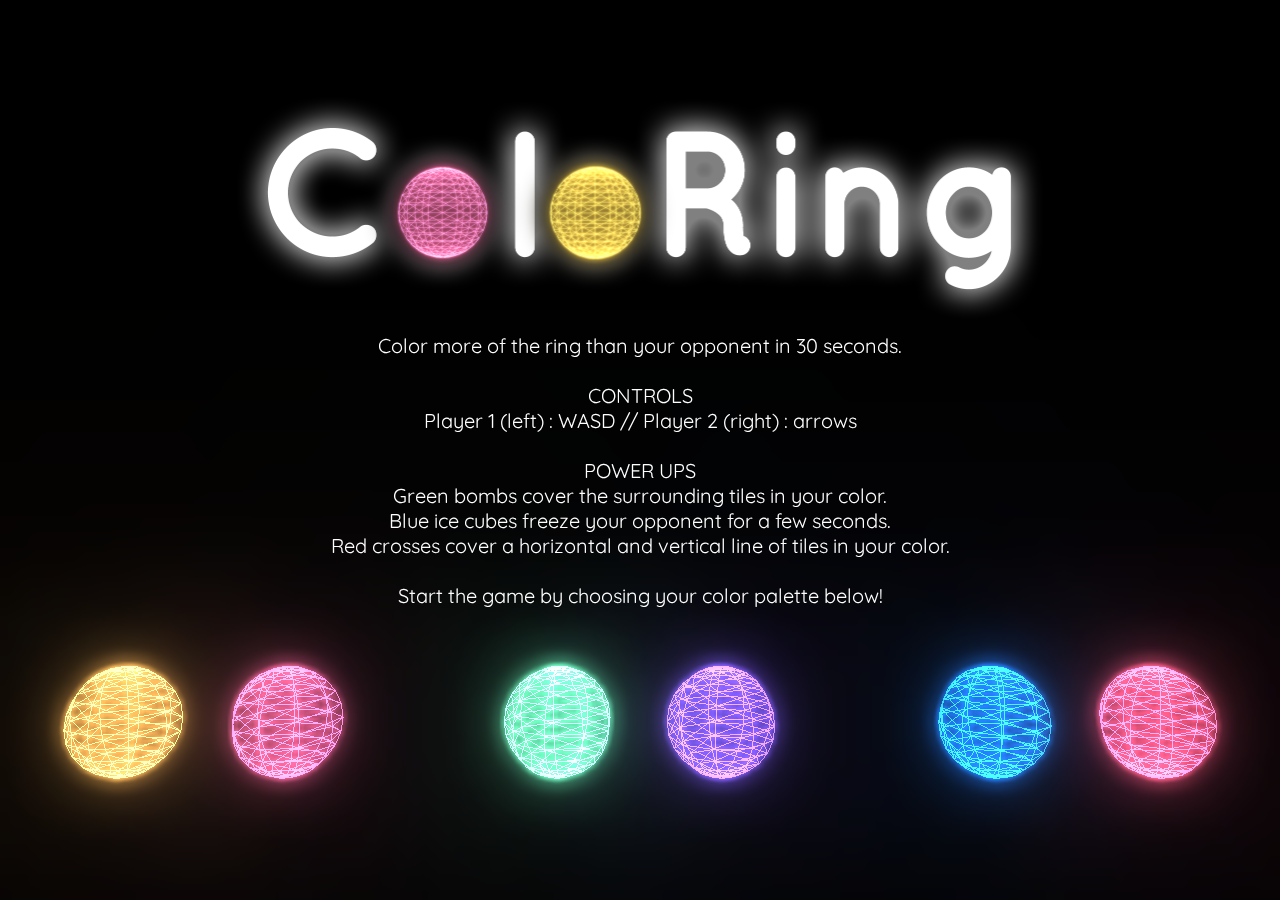
<file: index.html>
<!DOCTYPE html>
<html>
	<head>
		<!-- favicon -->
		<link rel="apple-touch-icon" sizes="180x180" href="favicon/apple-touch-icon.png">
		<link rel="icon" type="image/png" sizes="32x32" href="favicon/favicon-32x32.png">
		<link rel="icon" type="image/png" sizes="16x16" href="favicon/favicon-16x16.png">
		<link rel="manifest" href="favicon/site.webmanifest">
		<link rel="mask-icon" href="favicon/safari-pinned-tab.svg" color="#ffa2fc">
		<meta name="msapplication-TileColor" content="#000000">
		<meta name="theme-color" content="#000000">
		<!-- Quicksand font -->
		<link href="https://fonts.googleapis.com/css?family=Quicksand" rel="stylesheet">
		<title>ColoRing</title>
		<style>

			body {
				margin: 0;
				padding: 0;
				font-family: 'Quicksand';
                font-size: 16px;
				color: white;
			}

			#player1, #player2, #tie {
                background-color: black;
                color: white;
                text-align: center;
                padding: 32px;
                margin: 0px;
                display: inline;
                border: 2px solid black;
            }

			#counter {
                position: absolute;
                color: white;
                top: 200px;
				font-size: 40px;
            }

			.container {
				position: fixed;
				width: 100%;
				height: 100%;
				align: center;
			}

			.logo {
				position: absolute;
				height: 25%;
			}

			.instructions {
				text-align: center;
				position: absolute;
			}

			.loader {
				position: fixed;
    			top: 0;
				left: 0;
    			width: 100%;
    			height: 100%;
    			background: #000000;
				z-index: 1000;
			}
		</style>
	</head>
	<body>
		<div class="loader"></div>
		<div id='menu' class='container'>
			<img src="images/logo.png" class='logo'>
			<p class='instructions'>
				Color more of the ring than your opponent in 30 seconds.<br><br>
				CONTROLS<br>
				Player 1 (left) :  WASD  //  Player 2 (right) :  arrows<br><br>
				POWER UPS<br>
				Green bombs cover the surrounding tiles in your color.<br>
				Blue ice cubes freeze your opponent for a few seconds.<br>
				Red crosses cover a horizontal and vertical line of tiles in your color.<br><br>
				Start the game by choosing your color palette below!
			</p>
		</div>
		<div id='player1'>
			Player 1 wins!
			<br><br>
			Press the space bar to play again.
		</div>

		<div id='player2'>
			Player 2 wins!
			<br><br>
			Press the space bar to play again.
		</div>

		<div id='tie'>
			It's a tie!
			<br><br>
			Press the space bar to play again.
		</div>

		<div id='counter'></div>

		<script src="js/three.min.js"></script>
		<script src="js/postprocessing/EffectComposer.js"></script>
		<script src="js/postprocessing/RenderPass.js"></script>
		<script src="js/postprocessing/ShaderPass.js"></script>
		<script src="js/shaders/CopyShader.js"></script>
		<script src="js/shaders/LuminosityHighPassShader.js"></script>
		<script src="js/postprocessing/UnrealBloomPass.js"></script>
		<script src="js/rainbowvis.js"></script>
		<script src="js/jquery.js"></script>
		<script src="js/cannon.js"></script>
		<script src="js/cannon.min.js"></script>
		<script src="js/keyboard.js"></script>
		<script src="js/objects.js"></script>
		<script src="js/menu_screen.js"></script>
		<script src="js/render_world.js"></script>
		<script src="js/physics_world.js"></script>
		<script>

			jQuery.fn.centerv = function () {
                wh = window.innerHeight;
                h = this.outerHeight();
                this.css("position", "absolute");
                this.css("top", Math.max(0, (wh - h)/2) + "px");
                return this;
            }

            jQuery.fn.centerh = function () {
                ww = window.innerWidth;
                w = this.outerWidth();
                this.css("position", "absolute");
                this.css("left", Math.max(0, (ww - w)/2) + "px");
                return this;
			}

			jQuery.fn.centerCounter = function () {
                ww = window.innerWidth;
                this.css("position", "absolute");
                this.css("left", Math.max(0, (ww - 40)/2) + "px");
                return this;
            }

            jQuery.fn.center = function () {
                this.centerv();
                this.centerh();
                return this;
			}

			jQuery.fn.resizeInstructions = function () {
				wh = window.innerHeight;
				this.css("font-size", wh/45 + "px");
                return this;
			}

			jQuery.fn.positionInstructions = function () {
				this.centerh();
				wh = window.innerHeight;
				h = this.outerHeight();
				this.css("top", Math.max(0, (wh - h)*5/6) + "px");
                return this;
			}

			jQuery.fn.positionLogo = function () {
				this.centerh();
				wh = window.innerHeight;
				h = this.outerHeight();
				this.css("top", Math.max(0, (wh - h)/7) + "px");
                return this;
			}

			$(document).ready(function() {
				// Prepare the instructions.
				$('.loader').hide();
				$('#menu').center();
				$('.logo').positionLogo();
				$('.instructions').center();
				$('#menu').show();
				$('#player1').center();
				$('#player1').hide();
				$('#player2').center();
				$('#player2').hide();
				$('#tie').center();
				$('#tie').hide();
				$('#counter').centerCounter();
				$('.instructions').resizeInstructions();
			})

		</script>
		<script src="js/game.js"></script>
	</body>
</html>
</file>
